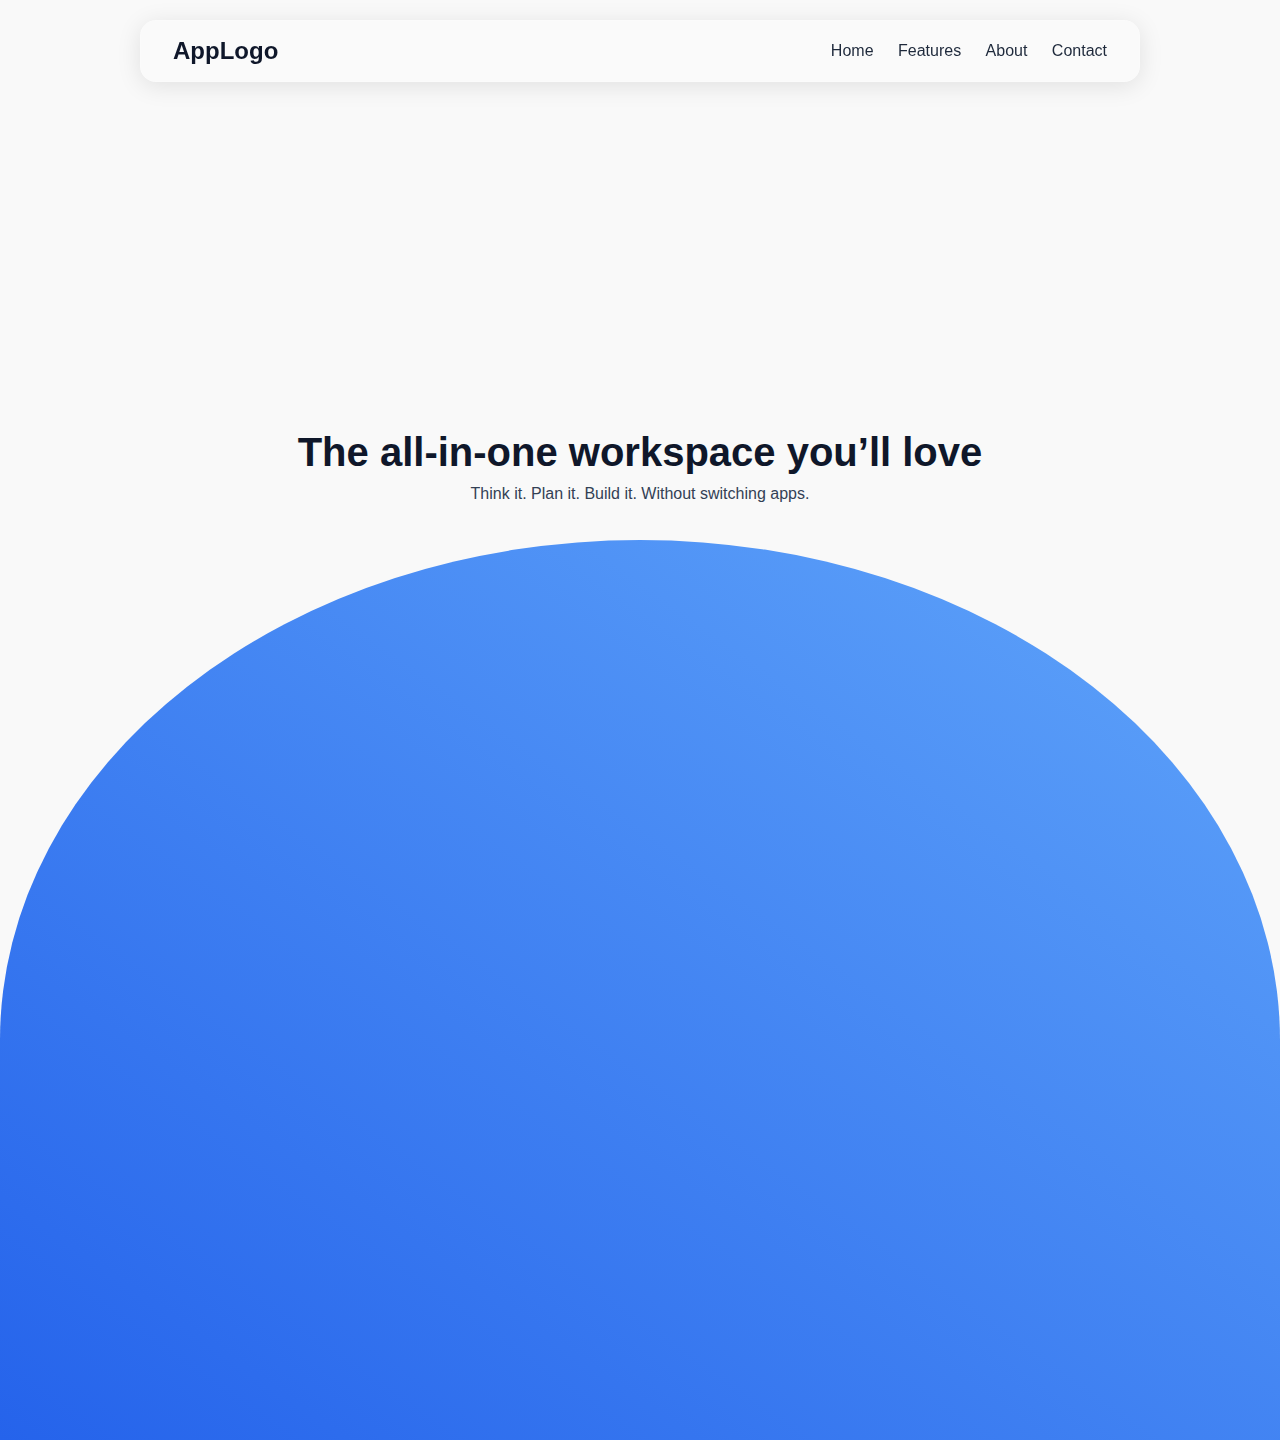
<file: index.html>
<!DOCTYPE html>
<html lang="en">
  <head>
    <meta charset="UTF-8" />
    <meta name="viewport" content="width=device-width, initial-scale=1.0" />
    <title>App Presentation</title>
    <link rel="stylesheet" href="styles/global.css" />
    <link rel="stylesheet" href="styles/header.css" />
  </head>
  <body>
    <!-- Header Component -->
    <div id="header-placeholder"></div>

    <!-- Hero Section com meia lua -->
    <section class="hero-section">
      <div class="half-moon" id="half-moon"></div>
      <div class="hero-text">
        <h1>The all-in-one workspace you’ll love</h1>
        <p>Think it. Plan it. Build it. Without switching apps.</p>
      </div>
    </section>

    <script src="script/scrollEffect.js"></script>
    <script>
      // Import header HTML dinamicamente
      fetch("components/Header.html")
        .then((res) => res.text())
        .then((data) => {
          document.getElementById("header-placeholder").innerHTML = data;
        });
    </script>
  </body>
</html>
</file>
<file: styles/global.css>
* {
  margin: 0;
  padding: 0;
  box-sizing: border-box;
}

body {
  font-family: 'Segoe UI', sans-serif;
  background: #f9f9f9;
  color: #222;
  overflow-x: hidden;
}

.hero-section {
  position: relative;
  height: 160vh;
  overflow: hidden;
  display: flex;
  align-items: center;
  justify-content: center;
  flex-direction: column;
  text-align: center;
}

.half-moon {
  position: absolute;
  bottom: 0;
  width: 100%;
  height: 900px;
  border-top-left-radius: 90% 100%;
  border-top-right-radius: 90% 100%;
  background: linear-gradient(to top right, #2563eb, #60a5fa);
  transition: height 0.3s ease, background 0.5s ease, padding 0.3s ease;
  z-index: -1;

  /* Margem lateral dinâmica com variável CSS */
  padding-left: var(--moon-padding, 90px);
  padding-right: var(--moon-padding, 90px);
}

.hero-text h1 {
  font-size: 2.5rem;
  color: #0f172a;
  margin-top: -290px;
}

.hero-text p {
  margin-top: 10px;
  color: #334155;
}
</file>
<file: styles/header.css>
.site-header {
  position: fixed;
  top: 20px;
  left: 50%;
  transform: translateX(-50%);
  width: 90%;
  max-width: 1000px;
  padding: 16px 32px;

  display: flex;
  justify-content: space-between;
  align-items: center;

  background: rgba(255, 255, 255, 0.2);
  backdrop-filter: blur(10px);
  -webkit-backdrop-filter: blur(10px);
  border-radius: 16px;
  border: 1px solid rgba(255, 255, 255, 0.15);
  box-shadow: 0 4px 24px rgba(0, 0, 0, 0.1);

  z-index: 999;
  transition: all 0.4s ease;
}

.site-header .logo {
  font-size: 1.5rem;
  font-weight: bold;
  color: #0f172a;
}

.navigation a {
  margin-left: 20px;
  text-decoration: none;
  color: #1e293b;
  font-weight: 500;
  transition: 0.3s ease;
}

.navigation a:hover {
  color: #2563eb;
}

/* Esconde quando scrolla para baixo */
.site-header.hide {
  opacity: 0;
  transform: translate(-50%, -60px) scale(0.96);
  pointer-events: none;
}
</file>
